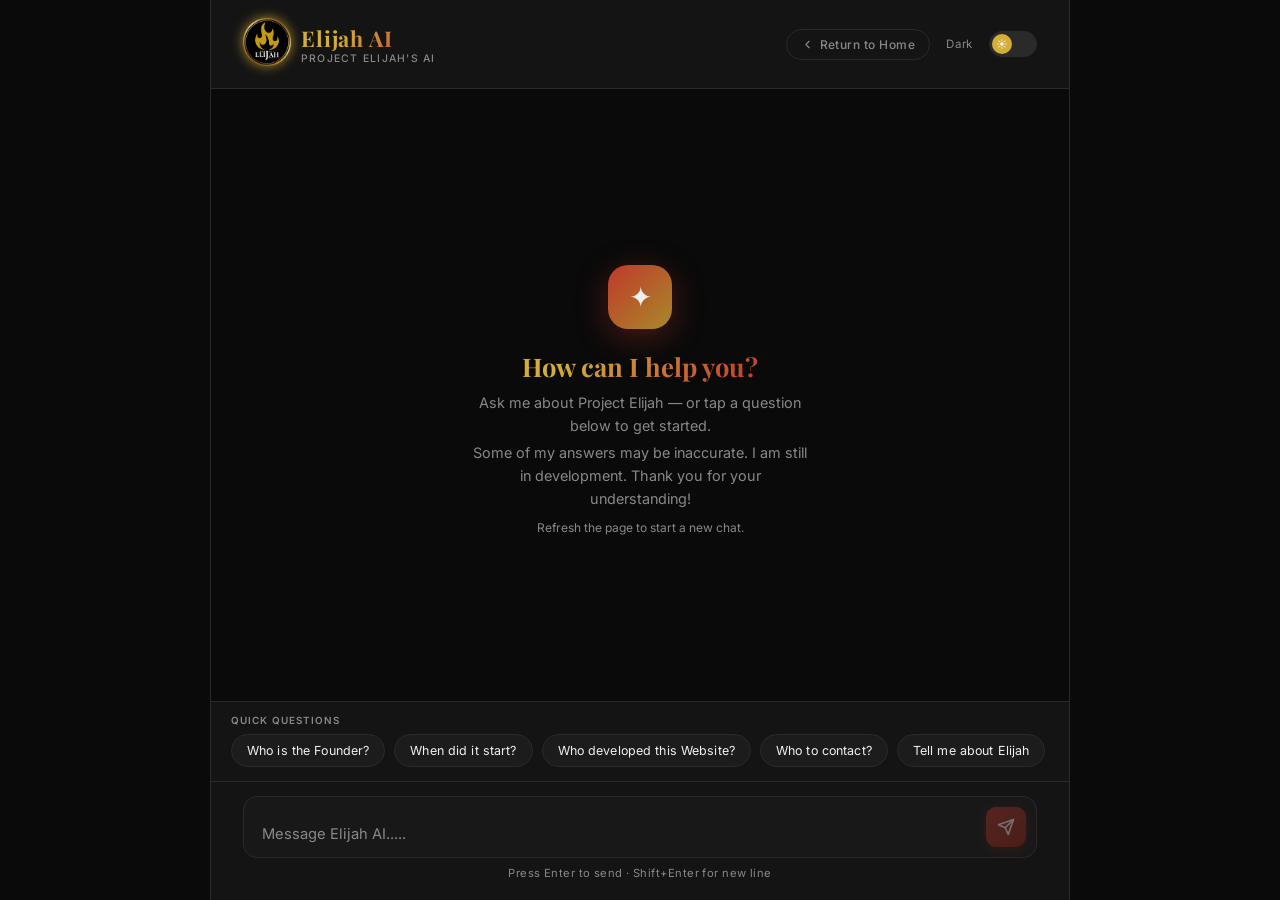
<file: chat.html>
<!DOCTYPE html>
<html lang="en" data-theme="dark">
<head>
  <meta charset="UTF-8" />
  <meta name="viewport" content="width=device-width, initial-scale=1.0" />
  <title>Chat with AI</title>
  <link rel="preconnect" href="https://fonts.googleapis.com" />
  <link rel="preconnect" href="https://fonts.gstatic.com" crossorigin />
  <link href="https://fonts.googleapis.com/css2?family=Playfair+Display:wght@500;700&family=Inter:wght@300;400;500;600&display=swap" rel="stylesheet" />

  <style>
    /* ── TOKENS ── */
    :root {
      --red:      #C0392B;
      --red-glow: #e04535;
      --gold:     #D4AF37;
      --gold-dim: #a8892a;
      --black:    #0A0A0A;
      --surface:  #141414;
      --card:     #1C1C1C;
      --border:   #2a2a2a;
      --text:     #F0F0F0;
      --muted:    #888;
      --user-bg:  #C0392B;
      --ai-bg:    #1C1C1C;
      --input-bg: #181818;
      --shadow:   rgba(0,0,0,0.6);
      --radius:   16px;
      --transition: 0.35s cubic-bezier(.4,0,.2,1);
    }
    [data-theme="light"] {
      --black:    #F7F3EE;
      --surface:  #FFFFFF;
      --card:     #F2EDEA;
      --border:   #E0D8D0;
      --text:     #1A1A1A;
      --muted:    #7A6F68;
      --ai-bg:    #EDE8E3;
      --input-bg: #F7F3EE;
      --shadow:   rgba(0,0,0,0.12);
    }

    /* ── RESET ── */
    *, *::before, *::after { box-sizing: border-box; margin: 0; padding: 0; }
    html { height: 100%; font-size: 16px; }
    body {
      height: 100%;
      font-family: 'Inter', sans-serif;
      background: var(--black);
      color: var(--text);
      transition: background var(--transition), color var(--transition);
      overflow: hidden;
    }

    /* ── LAYOUT ── */
    .chat-shell {
      display: flex;
      flex-direction: column;
      height: 100svh;
      width: 100%;
      max-width: 860px;
      margin: 0 auto;
    }

    /* ── TOPBAR ── */
    .topbar {
      display: flex;
      align-items: center;
      justify-content: space-between;
      padding: clamp(10px, 2.5vw, 18px) clamp(14px, 3vw, 28px);
      border-bottom: 1px solid var(--border);
      background: var(--surface);
      transition: background var(--transition), border-color var(--transition);
      flex-shrink: 0;
      z-index: 10;
    }
    .brand { display: flex; align-items: center; gap: 10px; }
    .logo-area img {
      height: 48px;
      width: auto;
      object-fit: contain;
      filter: drop-shadow(0 0 6px var(--gold-dim));
      transition: filter var(--transition);
    }
    .logo-area img:hover { filter: drop-shadow(0 0 10px var(--gold)); }
    .brand-name {
      font-family: 'Playfair Display', serif;
      font-size: clamp(1rem, 2.5vw, 1.35rem);
      font-weight: 700;
      letter-spacing: 0.04em;
      background: linear-gradient(135deg, var(--gold) 30%, var(--red) 100%);
      -webkit-background-clip: text;
      -webkit-text-fill-color: transparent;
      background-clip: text;
    }
    .brand-tag {
      font-size: clamp(0.55rem, 1vw, 0.65rem);
      font-weight: 500;
      letter-spacing: 0.12em;
      text-transform: uppercase;
      color: var(--muted);
    }
    .topbar-right { display: flex; align-items: center; gap: clamp(8px, 1.5vw, 16px); }

    /* ── RETURN HOME BUTTON ── */
    .home-btn {
      display: inline-flex;
      align-items: center;
      gap: 6px;
      padding: 7px 14px;
      border-radius: 99px;
      border: 1px solid var(--border);
      background: transparent;
      color: var(--muted);
      font-family: 'Inter', sans-serif;
      font-size: clamp(0.68rem, 1.3vw, 0.75rem);
      font-weight: 500;
      letter-spacing: 0.04em;
      text-decoration: none;
      cursor: pointer;
      transition: border-color 0.2s, color 0.2s, background 0.2s, box-shadow 0.2s, transform 0.15s;
      white-space: nowrap;
    }
    .home-btn:hover {
      border-color: var(--gold-dim);
      color: var(--gold);
      background: rgba(212,175,55,0.06);
      box-shadow: 0 0 0 3px rgba(212,175,55,0.08);
      transform: translateY(-1px);
    }
    .home-btn:active { transform: scale(0.96); }
    .home-btn svg {
      width: 13px;
      height: 13px;
      flex-shrink: 0;
      transition: transform 0.2s;
    }
    .home-btn:hover svg { transform: translateX(-2px); }
    @media (max-width: 400px) {
      .home-btn span { display: none; }
      .home-btn { padding: 7px 10px; }
    }

    /* Theme toggle */
    .theme-toggle {
      position: relative;
      width: 48px; height: 26px;
      cursor: pointer;
      flex-shrink: 0;
    }
    .theme-toggle input { display: none; }
    .toggle-track {
      width: 100%; height: 100%;
      background: var(--border);
      border-radius: 13px;
      transition: background var(--transition);
      border: 1px solid var(--border);
    }
    .theme-toggle input:checked ~ .toggle-track { background: var(--gold-dim); }
    .toggle-thumb {
      position: absolute;
      top: 3px; left: 3px;
      width: 20px; height: 20px;
      border-radius: 50%;
      background: var(--gold);
      transition: transform 0.3s cubic-bezier(.4,0,.2,1), background 0.3s;
      display: flex; align-items: center; justify-content: center;
      font-size: 11px;
    }
    .theme-toggle input:checked ~ .toggle-thumb { transform: translateX(22px); }
    .toggle-label {
      font-size: 0.72rem;
      color: var(--muted);
      letter-spacing: 0.06em;
    }
    @media (max-width: 360px) { .toggle-label { display: none; } }

    /* ── MESSAGE AREA ── */
    .messages {
      flex: 1;
      overflow-y: auto;
      overflow-x: hidden;
      padding: clamp(16px, 3vw, 28px) clamp(12px, 3vw, 24px) 12px;
      display: flex;
      flex-direction: column;
      gap: clamp(12px, 2vw, 18px);
      scroll-behavior: smooth;
    }
    .messages::-webkit-scrollbar { width: 4px; }
    .messages::-webkit-scrollbar-track { background: transparent; }
    .messages::-webkit-scrollbar-thumb { background: var(--border); border-radius: 2px; }

    /* ── WELCOME STATE ── */
    .welcome {
      display: flex;
      flex-direction: column;
      align-items: center;
      justify-content: center;
      flex: 1;
      padding: clamp(20px, 5vw, 40px) clamp(16px, 4vw, 24px);
      text-align: center;
      animation: fadeUp 0.6s ease both;
    }
    .welcome-icon {
      width: clamp(48px, 8vw, 64px);
      height: clamp(48px, 8vw, 64px);
      border-radius: clamp(14px, 2.5vw, 20px);
      background: linear-gradient(135deg, var(--red) 0%, var(--gold-dim) 100%);
      display: flex; align-items: center; justify-content: center;
      font-size: clamp(20px, 4vw, 28px);
      margin-bottom: clamp(12px, 2.5vw, 20px);
      box-shadow: 0 8px 32px rgba(192,57,43,0.35);
    }
    .welcome h2 {
      font-family: 'Playfair Display', serif;
      font-size: clamp(1.15rem, 3.5vw, 1.6rem);
      font-weight: 700;
      margin-bottom: 8px;
      background: linear-gradient(135deg, var(--gold) 20%, var(--red) 100%);
      -webkit-background-clip: text;
      -webkit-text-fill-color: transparent;
      background-clip: text;
    }
    .welcome p {
      font-size: clamp(0.8rem, 2vw, 0.9rem);
      color: var(--muted);
      max-width: min(340px, 90%);
      line-height: 1.6;
      margin-bottom: 4px;
    }

    /* ── BUBBLES ── */
    .bubble-row {
      display: flex;
      animation: fadeUp 0.38s cubic-bezier(.4,0,.2,1) both;
    }
    .bubble-row.user { justify-content: flex-end; }
    .bubble-row.ai   { justify-content: flex-start; }

    .bubble {
      max-width: min(72%, 600px);
      padding: clamp(10px, 1.5vw, 13px) clamp(13px, 2vw, 18px);
      border-radius: var(--radius);
      font-size: clamp(0.83rem, 1.8vw, 0.92rem);
      line-height: 1.65;
      position: relative;
      word-break: break-word;
    }
    @media (max-width: 480px) { .bubble { max-width: 88%; } }
    .bubble-row.user .bubble {
      background: var(--red);
      color: #fff;
      border-bottom-right-radius: 4px;
      box-shadow: 0 4px 20px rgba(192,57,43,0.3);
    }
    .bubble-row.ai .bubble {
      background: var(--ai-bg);
      color: var(--text);
      border-bottom-left-radius: 4px;
      border: 1px solid var(--border);
    }

    @keyframes sendPop {
      0%   { transform: scale(0.7) translateY(12px); opacity: 0; }
      60%  { transform: scale(1.04) translateY(-2px); opacity: 1; }
      100% { transform: scale(1) translateY(0); opacity: 1; }
    }
    .bubble-row.send-anim .bubble { animation: sendPop 0.42s cubic-bezier(.4,0,.2,1) both; }

    .typing-bubble .bubble { padding: 14px 20px; min-width: 68px; }
    .dots { display: flex; gap: 5px; align-items: center; height: 18px; }
    .dots span {
      width: 7px; height: 7px;
      border-radius: 50%;
      background: var(--gold);
      animation: bounce 1.1s ease-in-out infinite;
    }
    .dots span:nth-child(1) { animation-delay: 0s; }
    .dots span:nth-child(2) { animation-delay: 0.18s; }
    .dots span:nth-child(3) { animation-delay: 0.36s; }
    @keyframes bounce {
      0%,60%,100% { transform: translateY(0); opacity: 0.45; }
      30%          { transform: translateY(-7px); opacity: 1; }
    }

    /* ── PERSISTENT PRESET STRIP ── */
    .preset-strip {
      flex-shrink: 0;
      background: var(--surface);
      border-top: 1px solid var(--border);
      padding: clamp(8px, 1.5vw, 12px) clamp(12px, 2.5vw, 20px);
      transition: background var(--transition), border-color var(--transition);
    }
    .preset-strip-label {
      font-size: 0.62rem;
      font-weight: 600;
      letter-spacing: 0.1em;
      text-transform: uppercase;
      color: var(--muted);
      margin-bottom: 8px;
    }
    .preset-scroll {
      display: flex;
      gap: clamp(6px, 1.2vw, 9px);
      overflow-x: auto;
      scrollbar-width: none;
      -ms-overflow-style: none;
      padding-bottom: 2px;
    }
    .preset-scroll::-webkit-scrollbar { display: none; }
    .preset-pill {
      padding: clamp(6px, 1vw, 8px) clamp(11px, 1.8vw, 15px);
      border-radius: 99px;
      border: 1px solid var(--border);
      background: var(--card);
      color: var(--text);
      font-size: clamp(0.7rem, 1.4vw, 0.78rem);
      font-family: 'Inter', sans-serif;
      cursor: pointer;
      transition: border-color 0.2s, background 0.2s, transform 0.15s, box-shadow 0.2s, color 0.2s;
      letter-spacing: 0.01em;
      white-space: nowrap;
      flex-shrink: 0;
    }
    .preset-pill:hover {
      border-color: var(--gold);
      background: var(--surface);
      transform: translateY(-2px);
      box-shadow: 0 4px 14px rgba(212,175,55,0.18);
      color: var(--gold);
    }
    .preset-pill:active { transform: scale(0.96); }

    /* ── INPUT BAR ── */
    .input-area {
      padding: clamp(10px, 2vw, 14px) clamp(12px, 3vw, 20px) clamp(14px, 2.5vw, 20px);
      background: var(--surface);
      border-top: 1px solid var(--border);
      transition: background var(--transition), border-color var(--transition);
      flex-shrink: 0;
    }
    .input-row {
      display: flex;
      align-items: flex-end;
      gap: clamp(8px, 1.5vw, 12px);
      background: var(--input-bg);
      border: 1px solid var(--border);
      border-radius: 14px;
      padding: clamp(8px, 1.2vw, 10px) clamp(8px, 1.2vw, 10px) clamp(8px, 1.2vw, 10px) clamp(12px, 2vw, 18px);
      transition: border-color 0.2s, box-shadow 0.2s;
    }
    .input-row:focus-within {
      border-color: var(--gold-dim);
      box-shadow: 0 0 0 3px rgba(212,175,55,0.1);
    }
    #user-input {
      flex: 1;
      background: transparent;
      border: none;
      outline: none;
      color: var(--text);
      font-family: 'Inter', sans-serif;
      font-size: clamp(0.85rem, 2vw, 0.92rem);
      line-height: 1.5;
      resize: none;
      max-height: 130px;
      min-height: 24px;
      overflow-y: auto;
    }
    #user-input::placeholder { color: var(--muted); }
    #user-input::-webkit-scrollbar { width: 3px; }
    #user-input::-webkit-scrollbar-thumb { background: var(--border); }

    .send-btn {
      width: clamp(36px, 5vw, 40px);
      height: clamp(36px, 5vw, 40px);
      border-radius: 10px;
      border: none;
      background: linear-gradient(135deg, var(--red) 0%, #9b2719 100%);
      color: #fff;
      cursor: pointer;
      display: flex; align-items: center; justify-content: center;
      flex-shrink: 0;
      transition: transform 0.15s, box-shadow 0.2s, opacity 0.2s;
      box-shadow: 0 2px 12px rgba(192,57,43,0.4);
      position: relative;
      overflow: visible;
    }
    .send-btn:hover { transform: scale(1.07); box-shadow: 0 4px 20px rgba(192,57,43,0.55); }
    .send-btn:active { transform: scale(0.94); }
    .send-btn:disabled { opacity: 0.38; cursor: not-allowed; transform: none; }
    .send-btn svg { width: clamp(15px, 2.5vw, 18px); height: clamp(15px, 2.5vw, 18px); }

    @keyframes ripple {
      0%   { transform: scale(1); opacity: 0.7; }
      100% { transform: scale(2.2); opacity: 0; }
    }
    .send-btn.firing::after {
      content: '';
      position: absolute;
      inset: 0;
      border-radius: 10px;
      background: var(--gold);
      animation: ripple 0.45s ease-out forwards;
      pointer-events: none;
    }

    .hint {
      font-size: clamp(0.62rem, 1.2vw, 0.7rem);
      color: var(--muted);
      text-align: center;
      margin-top: 8px;
      letter-spacing: 0.04em;
    }
    @media (max-width: 400px) { .hint { display: none; } }

    /* ── ANIMATIONS ── */
    @keyframes fadeUp {
      from { opacity: 0; transform: translateY(14px); }
      to   { opacity: 1; transform: translateY(0); }
    }

    @media (min-width: 860px) {
      .chat-shell {
        border-left: 1px solid var(--border);
        border-right: 1px solid var(--border);
      }
    }
    @media (min-width: 1200px) {
      .messages { padding-left: 32px; padding-right: 32px; }
      .topbar   { padding-left: 32px; padding-right: 32px; }
      .input-area { padding-left: 32px; padding-right: 32px; }
    }
    @media (max-width: 360px) {
      .bubble { font-size: 0.8rem; }
      .preset-pill { font-size: 0.68rem; padding: 6px 10px; }
    }
    @media (prefers-reduced-motion: reduce) {
      *, *::before, *::after { animation: none !important; transition: none !important; }
    }
  </style>
</head>
<body>
<div class="chat-shell">

  <!-- TOPBAR -->
  <header class="topbar">
    <div class="brand">
      <div class="logo-area">
        <img src="logo2.png" alt="Project Elijah Logo">
      </div>
      <div>
        <div class="brand-name">Elijah AI</div>
        <div class="brand-tag">Project Elijah's AI</div>
      </div>
    </div>
    <div class="topbar-right">
      <a href="index.html" class="home-btn">
        <svg viewBox="0 0 24 24" fill="none" stroke="currentColor" stroke-width="2" stroke-linecap="round" stroke-linejoin="round">
          <polyline points="15 18 9 12 15 6"></polyline>
        </svg>
        <span>Return to Home</span>
      </a>
      <span class="toggle-label" id="mode-label">Dark</span>
      <label class="theme-toggle" title="Toggle light/dark mode">
        <input type="checkbox" id="theme-chk" />
        <div class="toggle-track"></div>
        <div class="toggle-thumb">☀️</div>
      </label>
    </div>
  </header>

  <!-- MESSAGES -->
  <div class="messages" id="messages">
    <div class="welcome" id="welcome">
      <div class="welcome-icon">✦</div>
      <h2>How can I help you?</h2>
      <p>Ask me about Project Elijah — or tap a question below to get started.</p>
      <p>Some of my answers may be inaccurate. I am still in development. Thank you for your understanding!</p>
      <p style="color:var(--muted);font-size:0.75rem;margin-top:4px;">Refresh the page to start a new chat.</p>
    </div>
  </div>

  <!-- PERSISTENT PRESET STRIP -->
  <div class="preset-strip">
    <div class="preset-strip-label">Quick questions</div>
    <div class="preset-scroll" id="presets">
      <button class="preset-pill" data-q="Who is the Founder of Project Elijah?">Who is the Founder?</button>
      <button class="preset-pill" data-q="When does Project Elijah started?">When did it start?</button>
      <button class="preset-pill" data-q="Who developed this Website?">Who developed this Website?</button>
      <button class="preset-pill" data-q="Who to contact?">Who to contact?</button>
      <button class="preset-pill" data-q="Tell me about Elijah">Tell me about Elijah</button>
      <button class="preset-pill" data-q="When is the next Project Elijah?">Next event date?</button>
      <button class="preset-pill" data-q="Where is the next Project Elijah going to be held?">Next event location?</button>
      <button class="preset-pill" data-q="Who will be speaking at the event as the guest speaker?">Guest speaker?</button>
    </div>
  </div>

  <!-- INPUT -->
  <div class="input-area">
    <div class="input-row">
      <textarea id="user-input" rows="1" placeholder="Message Elijah AI....." autocomplete="off"></textarea>
      <button class="send-btn" id="send-btn" disabled title="Send message">
        <svg viewBox="0 0 24 24" fill="none" stroke="currentColor" stroke-width="2.2" stroke-linecap="round" stroke-linejoin="round">
          <line x1="22" y1="2" x2="11" y2="13"></line>
          <polygon points="22 2 15 22 11 13 2 9 22 2"></polygon>
        </svg>
      </button>
    </div>
    <p class="hint">Press Enter to send · Shift+Enter for new line</p>
  </div>

</div>

<script>
  /* ── KNOWLEDGE BASE ── */
  const KB = [
    {
      q: ["Who is the Founder of Project Elijah?"],
      a: "The founder of Project Elijah is Sis. Aileen P. Camo"
    },
    {
      q: ["Tell me about Elijah"],
      a: "Elijah was one of the most important prophets in the Hebrew Bible (Old Testament). He lived in the 9th century BCE during the reign of King Ahab and Queen Jezebel in the northern kingdom of Israel."
    },
    {
      q: ["Who to contact?"],
      a: "You can contact the founder of Project Elijah, Sis. Aileen Camo, at 0950 578 0929. This contact number is also available on our Contact page, but I'm happy to provide it here as well. Thank you, and keep safe always!"
    },
    {
      q: ["Who developed this Website?"],
      a: "This website was created and developed by Kim Joey Penetrante. You can also find this information on the About page, but I'm happy to share it here as well. Kim spent about a month designing, developing, and refining this website to provide a better experience for Project Elijah visitors. Through dedication, time, and effort, the website was successfully completed after a month of development.Kim is the solo programmer behind this website. Every part of the project—including the design, front-end development, back-end functionality, and the ongoing development of Elijah AI—was created and managed by him independently. As a solo developer, he continues to improve the website by adding new features, fixing bugs, and enhancing the user experience whenever possible. Elijah AI is still under development, so some features are still being improved, and some responses may not always be completely accurate. Thank you for your patience, understanding, and continued support as we work to make the Project Elijah website and Elijah AI even better!"
    },
    {
      q: ["When does Project Elijah started?"],
      a: "Project Elijah officially started on December 15, 2018. However, the Gallery page on this website begins with photos from 2023. This is because the developer was unable to retrieve photos from the years 2018 to 2022. We apologize for the missing content and appreciate your understanding. Thank you!"
    },
    {
      q: ["When is the next Project Elijah?"],
      a: "At the moment, I don't have a specific date or time to share. However, Project Elijah conducts its annual Gift Giving event every December. If you'd like to learn more or stay updated, please visit our Facebook page. Thank you!"
    },
    {
      q: ["Where is the next Project Elijah going to be held?"],
      a: "For now, I don't have the exact location for the next event since it hasn't been decided yet. If you'd like to stay updated, you can visit our Facebook page for the latest announcements. You can also come back here in December, and I'll do my best to let you know where the next Project Elijah event will be held. Thank you!"
    },
    {
      q: ["Who will be speaking at the event as the guest speaker?"],
      a: "At the moment, the next guest speaker for Project Elijah has not been announced yet. You can come back here in December, or visit our Facebook page for the latest updates. Thank you!"
    },
    {
      q: ["what can you do","capabilities","help me","features","what do you do"],
      a: "I'm Elijah AI, your AI assistant. I can answer few questions about Project Elijah. Just ask!"
    },
    {
      q: ["hello","hi","hey","good morning","good afternoon","good evening","howdy","greetings","sup"],
      a: "Hello! It's great to chat with you."
    },
    {
      q: ["who are you","your name","what are you","about you","introduce yourself"],
      a: "I'm Elijah AI, an AI chat assistant crafted to help you with information about Project Elijah. I don't have a physical form or personal experiences, but I'm here to think alongside you and make every interaction feel effortless."
    },
    {
      q: ["thank","thanks","appreciate","cheers","awesome","great answer","good job","perfect"],
      a: "You're very welcome! I'm always here if you need more. Is there anything else I can help with? 😊"
    },
    {
      q: ["bye","goodbye","see you","take care","later","farewell","cya"],
      a: "Goodbye! It was a pleasure chatting with you. Come back anytime — I'll be right here. Take care! 👋"
    },
    {
      q: ["weather","temperature","rain","forecast","sunny","cloudy"],
      a: "I don't have access to real-time weather data, so I can't tell you today's forecast. For accurate weather, I'd recommend checking weather.com, Google Weather, or your phone's built-in weather app. Stay prepared! ☀️🌧️"
    },
    {
      q: ["time","date","what day","current time","today"],
      a: `Right now it's ${new Date().toLocaleString('en-US', { weekday: 'long', year: 'numeric', month: 'long', day: 'numeric', hour: '2-digit', minute: '2-digit' })}. Keep in mind I don't have real-time data beyond what's in our conversation!`
    }
  ];

  const FALLBACK = [
    "That's an interesting question! I don't have a specific answer for that, but I'd encourage you to explore reputable sources online for the best information.",
    "Hmm, I'm not quite sure about that one. Could you rephrase it, or ask me something else? I'm always learning!",
    "Great question — it's a bit outside my current knowledge. Try asking something else or say hi!",
    "I want to give you the best answer, but I'm not confident about this topic. Is there another way I can help you today?"
  ];

  function getResponse(text) {
    const lower = text.toLowerCase().replace(/[^a-z0-9 ]/g, ' ');
    for (const entry of KB) {
      for (const kw of entry.q) {
        const cleanKw = kw.toLowerCase().replace(/[^a-z0-9 ]/g, ' ');
        if (lower.includes(cleanKw)) return entry.a;
      }
    }
    return FALLBACK[Math.floor(Math.random() * FALLBACK.length)];
  }

  /* ── DOM REFS ── */
  const messagesEl = document.getElementById('messages');
  const welcomeEl  = document.getElementById('welcome');
  const inputEl    = document.getElementById('user-input');
  const sendBtn    = document.getElementById('send-btn');
  const themeChk   = document.getElementById('theme-chk');
  const modeLabel  = document.getElementById('mode-label');
  const presetsEl  = document.getElementById('presets');

  let busy = false;

  /* ── THEME TOGGLE ── */
  themeChk.addEventListener('change', () => {
    const isLight = themeChk.checked;
    document.documentElement.setAttribute('data-theme', isLight ? 'light' : 'dark');
    modeLabel.textContent = isLight ? 'Light' : 'Dark';
  });

  /* ── AUTO-RESIZE TEXTAREA ── */
  inputEl.addEventListener('input', () => {
    inputEl.style.height = 'auto';
    inputEl.style.height = Math.min(inputEl.scrollHeight, 130) + 'px';
    sendBtn.disabled = inputEl.value.trim() === '' || busy;
  });

  /* ── SEND ON ENTER ── */
  inputEl.addEventListener('keydown', (e) => {
    if (e.key === 'Enter' && !e.shiftKey) {
      e.preventDefault();
      if (!sendBtn.disabled) handleSend();
    }
  });
  sendBtn.addEventListener('click', handleSend);

  /* ── PRESET PILLS (persistent strip) ── */
  presetsEl.addEventListener('click', (e) => {
    const pill = e.target.closest('.preset-pill');
    if (pill) {
      inputEl.value = pill.dataset.q;
      inputEl.dispatchEvent(new Event('input'));
      handleSend();
    }
  });

  /* ── CORE SEND LOGIC ── */
  function handleSend() {
    const text = inputEl.value.trim();
    if (!text || busy) return;

    busy = true;
    sendBtn.disabled = true;
    inputEl.value = '';
    inputEl.style.height = 'auto';

    if (welcomeEl && welcomeEl.parentNode) {
      welcomeEl.style.transition = 'opacity 0.3s, transform 0.3s';
      welcomeEl.style.opacity = '0';
      welcomeEl.style.transform = 'translateY(-10px)';
      setTimeout(() => welcomeEl.remove(), 320);
    }

    appendBubble('user', text, true);

    sendBtn.classList.add('firing');
    setTimeout(() => sendBtn.classList.remove('firing'), 500);

    const typingRow = appendTyping();

    const delay = 900 + Math.random() * 800;
    setTimeout(() => {
      typingRow.remove();
      const response = getResponse(text);
      appendBubble('ai', formatText(response), true);
      busy = false;
      sendBtn.disabled = inputEl.value.trim() === '';
    }, delay);
  }

  function formatText(text) {
    return text
      .replace(/\*\*(.+?)\*\*/g, '<strong>$1</strong>')
      .replace(/\n/g, '<br>');
  }

  function appendBubble(role, html, animate) {
    const row = document.createElement('div');
    row.className = `bubble-row ${role}${animate ? ' send-anim' : ''}`;
    const bubble = document.createElement('div');
    bubble.className = 'bubble';
    bubble.innerHTML = html;
    row.appendChild(bubble);
    messagesEl.appendChild(row);
    scrollBottom();
  }

  function appendTyping() {
    const row = document.createElement('div');
    row.className = 'bubble-row ai typing-bubble';
    row.innerHTML = `<div class="bubble"><div class="dots"><span></span><span></span><span></span></div></div>`;
    messagesEl.appendChild(row);
    scrollBottom();
    return row;
  }

  function scrollBottom() {
    messagesEl.scrollTo({ top: messagesEl.scrollHeight, behavior: 'smooth' });
  }
</script>
</body>
</html>
</file>
